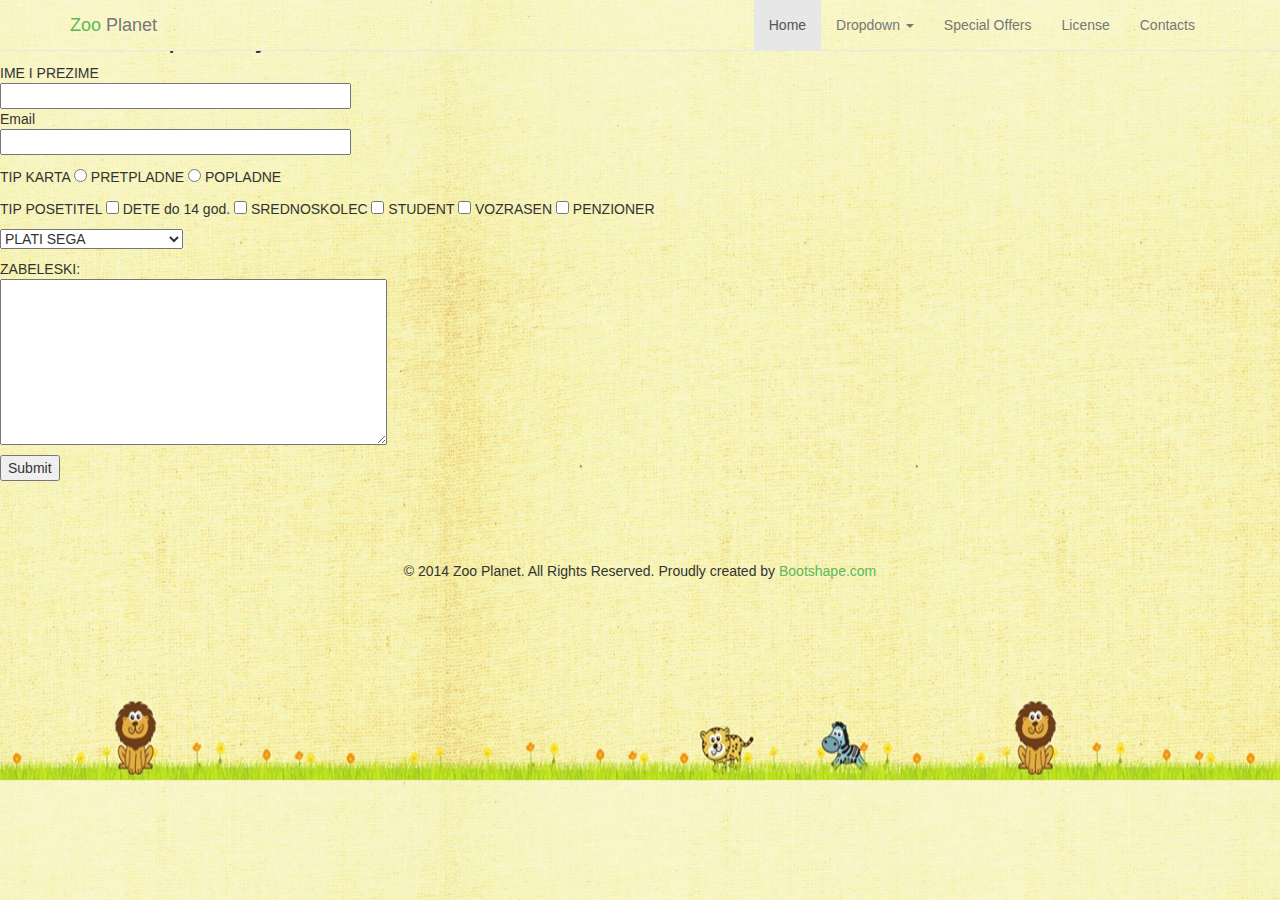
<file: zoo-planet/html/onlineplakanje.html>
<!DOCTYPE html>
<!--


AUTHOR
Design and code by: http://www.bootshape.com
Free stock photos by: http://www.bootshape.com

Read full license: http://www.bootshape.com/license.php

CREDITS
Background: http://subtlepatterns.com/ (extra_clean_paper)
Fonts: http://www.google.com/fonts (Actor, Duru_Sans)

SUPPORT
E-mail: bootshape.com@gmail.com
Contact: http://www.bootshape.com/contact.php
-->
<html>
  <head>
    <title>Zoo Planet</title>
    <meta name="viewport" content="width=device-width, initial-scale=1.5">
    <!-- Bootstrap -->
    <link href="css/bootstrap.css" rel="stylesheet">
    
    <!--Google Fonts-->
    <link href='http://fonts.googleapis.com/css?family=Duru+Sans|Actor' rel='stylesheet' type='text/css'>
    
    <!--Bootshape-->
    <link href="css/bootshape.css" rel="stylesheet">
   <meta name="viewport" content="width=device-width, initial-scale=1">
  <link rel="stylesheet" href="https://maxcdn.bootstrapcdn.com/bootstrap/3.3.7/css/bootstrap.min.css">
  <script src="https://ajax.googleapis.com/ajax/libs/jquery/3.1.1/jquery.min.js"></script>
  <script src="https://maxcdn.bootstrapcdn.com/bootstrap/3.3.7/js/bootstrap.min.js"></script>
    <!-- HTML5 Shim and Respond.js IE8 support of HTML5 elements and media queries -->
    <!-- WARNING: Respond.js doesn't work if you view the page via file:// -->
    <!--[if lt IE 9]>
      <script src="https://oss.maxcdn.com/libs/html5shiv/3.7.0/html5shiv.js"></script>
      <script src="https://oss.maxcdn.com/libs/respond.js/1.3.0/respond.min.js"></script>
    <![endif]-->

  </head>
  <body>
    <!-- Navigation bar -->
    <div class="navbar navbar-default navbar-fixed-top" role="navigation">
      <div class="container">
        <div class="navbar-header">
          <button type="button" class="navbar-toggle" data-toggle="collapse" data-target=".navbar-collapse">
            <span class="sr-only">Toggle navigation</span>
            <span class="icon-bar"></span>
            <span class="icon-bar"></span>
            <span class="icon-bar"></span>
          </button>
          <a class="navbar-brand" href="#"><span class="green">Zoo</span> Planet</a>
        </div>
        <nav role="navigation" class="collapse navbar-collapse navbar-right">
          <ul class="navbar-nav nav">
            <li class="active"><a href="#">Home</a></li>
            <li class="dropdown">
              <a data-toggle="dropdown" href="#" class="dropdown-toggle">Dropdown <b class="caret"></b></a>
              <ul class="dropdown-menu">
                <li><a href="#">Item 1</a></li>
                <li class="active"><a href="#">Item 2</a></li>
                <li><a href="#">Item 3</a></li>
                <li class="divider"></li>
                <li><a href="#">All Items</a></li>
              </ul>
            </li>
            <li><a href="#">Special Offers</a></li>
            <li><a href="#">License</a></li>
            <li><a href="#">Contacts</a></li>
          </ul>
        </nav>
      </div>
    </div><!-- End Navigation bar -->
	
	  <h2>Formular za plakanje</h2>
<FORM ACTION="http://www.rebol.com/cgi-bin/test-cgi.cgi"
METHOD="POST">
IME I PREZIME <BR>
<INPUT TYPE="TEXT" NAME="name" SIZE="40">
<P>
Email  <BR>
<INPUT TYPE="TEXT" NAME="email" SIZE="40">
<P>
TIP KARTA
<INPUT TYPE="RADIO" NAME="send" VALUE="PRETPLADNE"> PRETPLADNE
<INPUT TYPE="RADIO" NAME="send" VALUE="POPLADNE"> POPLADNE
<P>
TIP POSETITEL
<INPUT TYPE="CHECKBOX" NAME="status" VALUE="DETE DO 14 GOD."> DETE do 14 god.
<INPUT TYPE="CHECKBOX" NAME="status" VALUE="SREDNOSKOLEC"> SREDNOSKOLEC
<INPUT TYPE="CHECKBOX" NAME="status" VALUE="STUDENT"> STUDENT
<INPUT TYPE="CHECKBOX" NAME="status" VALUE="VOZRASEN"> VOZRASEN
<INPUT TYPE="CHECKBOX" NAME="status" VALUE="PENZIONER"> PENZIONER
<P>
<SELECT NAME="TIP NA PLAKANJE">
<OPTION SELECTED>PLATI SEGA</OPTION>
<OPTION>PRATI PODOCNA</OPTION>
<OPTION>PLATI PRI VLEGUVANJE</OPTION>

</SELECT>
<P>
ZABELESKI:<BR>
<TEXTAREA NAME="description" ROWS="8" COLS="45"></TEXTAREA>
<P>
<INPUT TYPE="SUBMIT" NAME="submit" VALUE="Submit">
</FORM>
    <!-- Footer -->
    <div class="footer text-center">
        <p>&copy; 2014 Zoo Planet. All Rights Reserved. Proudly created by <a class="green" href="http://bootshape.com">Bootshape.com</a></p>
    </div><!-- End Footer -->

    <!-- jQuery (necessary for Bootstrap's JavaScript plugins) -->
    <!-- // <script src="https://code.jquery.com/jquery.js"></script> -->
    <script src="js/jquery.js"></script>
    <!-- Include all compiled plugins (below), or include individual files as needed -->
    <script src="js/bootstrap.min.js"></script>
    <script src="js/bootshape.js"></script>
  </body>
</html>
</file>
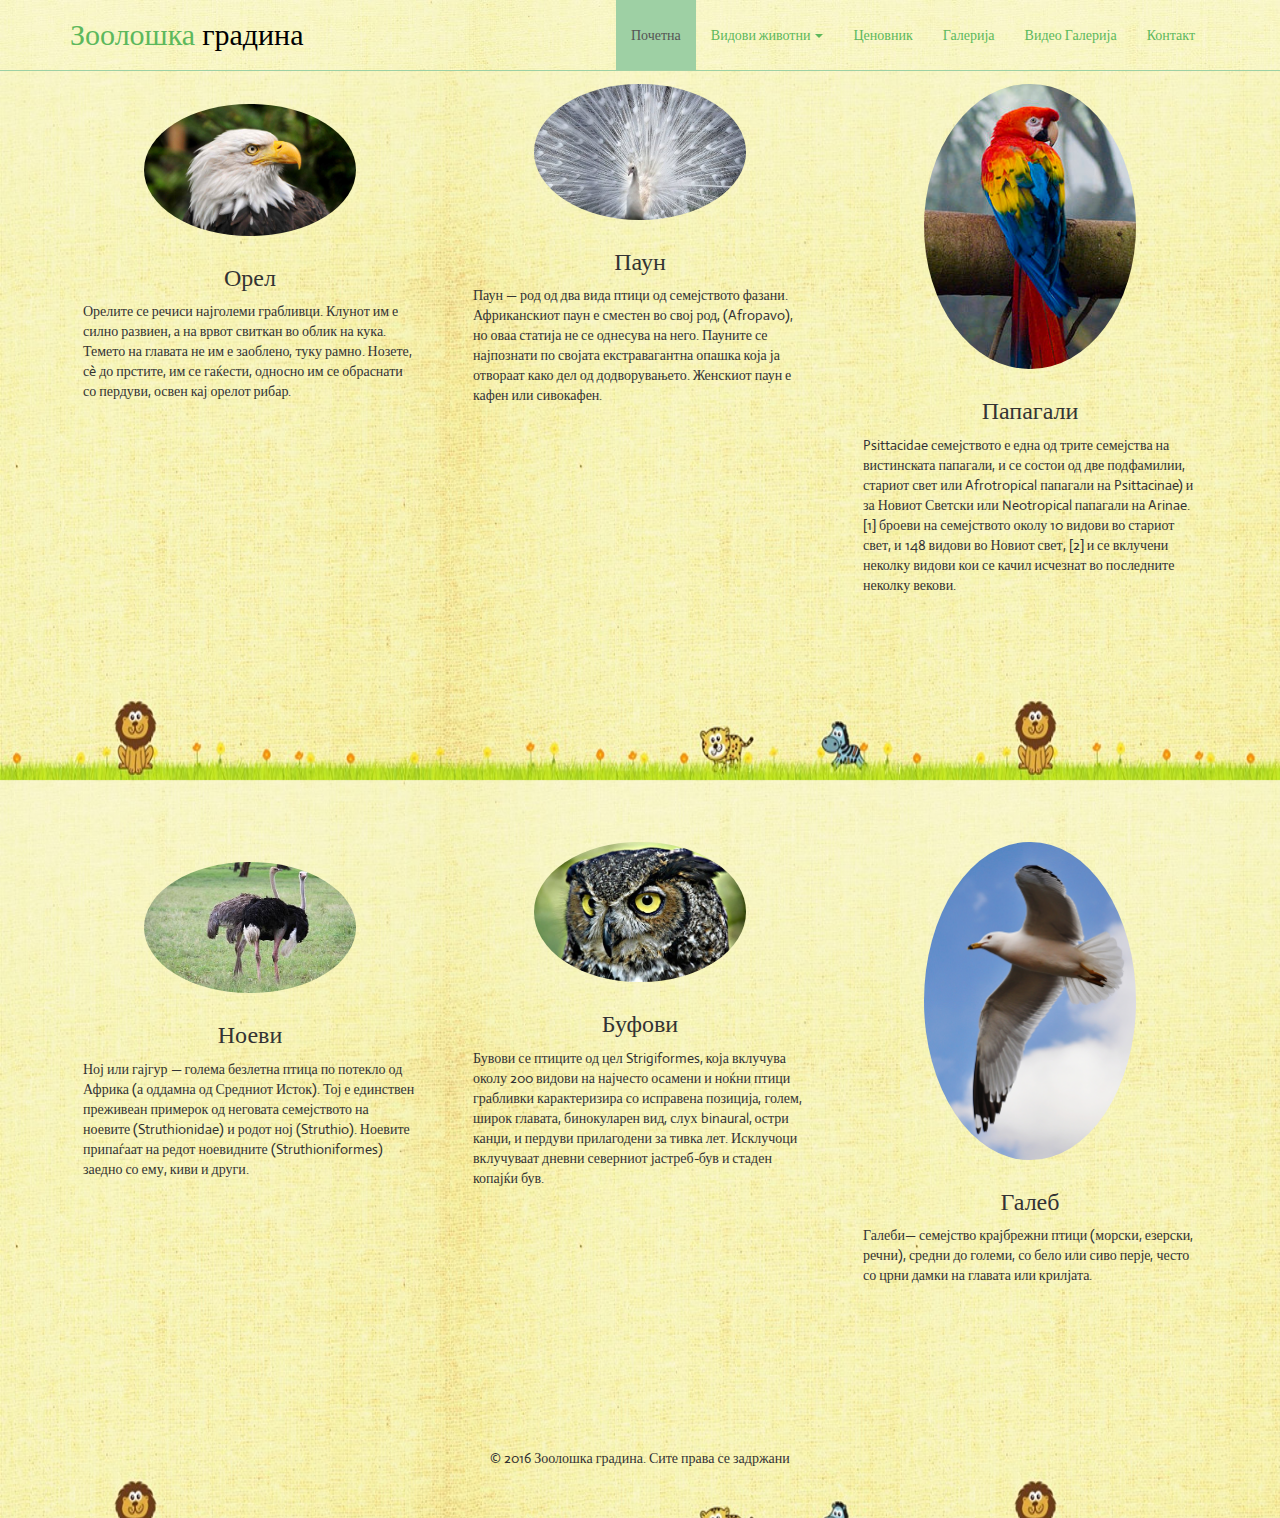
<file: zoo-planet/html/ptici.html>
﻿<!DOCTYPE html>

<html>
  <head>
<meta name="viewport" content="width=device-width, initial-scale=1.0">

    <meta charset ="utf-8"> </meta>
    <title>Зоолошка градина</title>
    <meta name="viewport" content="width=device-width, initial-scale=1.0">
    <!-- Bootstrap -->
    <link href="css/bootstrap.css" rel="stylesheet">
    
    <!--Google Fonts-->
    <link href='http://fonts.googleapis.com/css?family=Duru+Sans|Actor' rel='stylesheet' type='text/css'>
    
    <!--Bootshape-->
    <link href="css/bootshape.css" rel="stylesheet">

    <!-- HTML5 Shim and Respond.js IE8 support of HTML5 elements and media queries -->
    <!-- WARNING: Respond.js doesn't work if you view the page via file:// -->
    <!--[if lt IE 9]>
      <script src="https://oss.maxcdn.com/libs/html5shiv/3.7.0/html5shiv.js"></script>
      <script src="https://oss.maxcdn.com/libs/respond.js/1.3.0/respond.min.js"></script>
    <![endif]-->
<style>
      #map {
        height: 365px;
        width: 1000px;
       }
    </style>
  </head>
  <body>



<div class="navbar navbar-default navbar-fixed-top" role="navigation">
      <div class="container">
        <div class="navbar-header">
          <button type="button" class="navbar-toggle" data-toggle="collapse" data-target=".navbar-collapse">
            <span class="sr-only">Toggle navigation</span>
            <span class="icon-bar"></span>
            <span class="icon-bar"></span>
            <span class="icon-bar"></span>
          </button>
          <a class="navbar-brand" href="#"><span class="green">Зоолошка</span> градина</a>
        </div>
        <nav role="navigation" class="collapse navbar-collapse navbar-right">
          <ul class="navbar-nav nav">
            <li class="active"><a href="index.html">Почетна</a></li>
            <li class="dropdown">
              <a data-toggle="dropdown" href="#" class="dropdown-toggle">Видови животни  <b class="caret"></b></a>
              <ul class="dropdown-menu">
                <li><a href="vlecugi.html">Влечуги</a></li>
                <li class="active"><a href="ptici.html">Птици</a></li>
                <li><a href="zivotni.html">Животни</a></li>
                <li class="divider"></li>
              </ul>
            </li>
            <li><a href="cena.html">Ценовник</a></li>
             <li><a href="galerija.html">Галерија</a></li>
            <li><a href="videogalerija.html">Видео Галерија</a></li>
            <li><a href="kontakt.html">Контакт</a></li>
          </ul>
        </nav>
      </div>
    </div><!-- End Navigation bar -->



</br>
</br>
<div class="container thumbs">
      <div class="col-sm-6 col-md-4"></br>
        <div class="thumbnail">

          <img src="img/orel.jpg" alt="" class="img-circle">
          <div class="caption">
            <h3 class="text-center">Орел</h3>
            <p>Орелите се речиси најголеми грабливци. Клунот им е силно развиен, а на врвот свиткан во облик на кука. Темето на главата не им е заоблено, туку рамно. Нозете, сè до прстите, им се гаќести, односно им се обраснати со пердуви, освен кај орелот рибар. </p>
            <div class="btn-toolbar text-center">
            </div>
          </div>
        </div>
      </div>
      <div class="col-sm-6 col-md-4">
        <div class="thumbnail">

          <img src="img/paun.jpg" alt="" class="img-circle">
          <div class="caption">
            <h3 class="text-center">Паун</h3>
            <p> Паун — род од два вида птици од семејството фазани. Африканскиот паун е сместен во свој род, (Afropavo), но оваа статија не се однесува на него. Пауните се најпознати по својата екстравагантна опашка која ја отвораат како дел од додворувањето. Женскиот паун е кафен или сивокафен.
</p>
            <div class="btn-toolbar text-center">
            </div>
          </div>
        </div>
      </div>
      <div class="col-sm-6 col-md-4">
        <div class="thumbnail">

          <img src="img/papagal.jpg" alt="" class="img-circle">
          <div class="caption">
            <h3 class="text-center">Папагали</h3>
            <p>Psittacidae семејството е една од трите семејства на вистинската папагали, и се состои од две подфамилии, стариот свет или Afrotropical папагали на Psittacinae) и за Новиот Светски или Neotropical папагали на Arinae. [1] броеви на семејството околу 10 видови во стариот свет, и 148 видови во Новиот свет, [2] и се вклучени неколку видови кои се качил исчезнат во последните неколку векови.</p>
            <div class="btn-toolbar text-center">
            </div>
          </div>
        </div>
      </div>
    </div>
</br>
</br></br></br></br></br>
<div class="container thumbs">
      <div class="col-sm-6 col-md-4"></br>
        <div class="thumbnail">

          <img src="img/noj.jpg" alt="" class="img-circle">
          <div class="caption">
            <h3 class="text-center">Ноеви</h3>
            <p>Ној или гајгур — голема безлетна птица по потекло од Африка (а оддамна од Средниот Исток). Тој е единствен преживеан примерок од неговата семејството на ноевите (Struthionidae) и родот ној (Struthio). Ноевите припаѓаат на редот ноевидните (Struthioniformes) заедно со ему, киви и други.</p>
            <div class="btn-toolbar text-center">
            </div>
          </div>
        </div>
      </div>

      <div class="col-sm-6 col-md-4">
        <div class="thumbnail">

          <img src="img/buf.jpg" alt="" class="img-circle">
          <div class="caption">
            <h3 class="text-center">Буфови</h3>
            <p> Бувови се птиците од цел Strigiformes, која вклучува околу 200 видови на најчесто осамени и ноќни птици грабливки карактеризира со исправена позиција, голем, широк главата, бинокуларен вид, слух binaural, остри канџи, и пердуви прилагодени за тивка лет. Исклучоци вклучуваат дневни северниот јастреб-був и стаден копајќи був.</p>
            <div class="btn-toolbar text-center">
            </div>
          </div>
        </div>
      </div>
  <div class="col-sm-6 col-md-4">
        <div class="thumbnail">

          <img src="img/galeb.jpg" alt="" class="img-circle">
          <div class="caption">
            <h3 class="text-center">Галеб</h3>
            <p> Галеби— семејство крајбрежни птици (морски, езерски, речни), средни до големи, со бело или сиво перје, често со црни дамки на главата или крилјата.</p>
            <div class="btn-toolbar text-center">
            </div>
          </div>
        </div>
      </div>    
         
    </div>










    <!-- jQuery (necessary for Bootstrap's JavaScript plugins) -->
    <!-- // <script src="https://code.jquery.com/jquery.js"></script> -->
    <script src="js/jquery.js"></script>
    <!-- Include all compiled plugins (below), or include individual files as needed -->
    <script src="js/bootstrap.min.js"></script>
    <script src="js/bootshape.js"></script>
</body>
<footer>
 <div class="footer text-center">
        <p>&copy; 2016 Зоолошка градина. Сите права се задржани</p>
    </div><!-- End Footer --></footer>
</html>
</file>
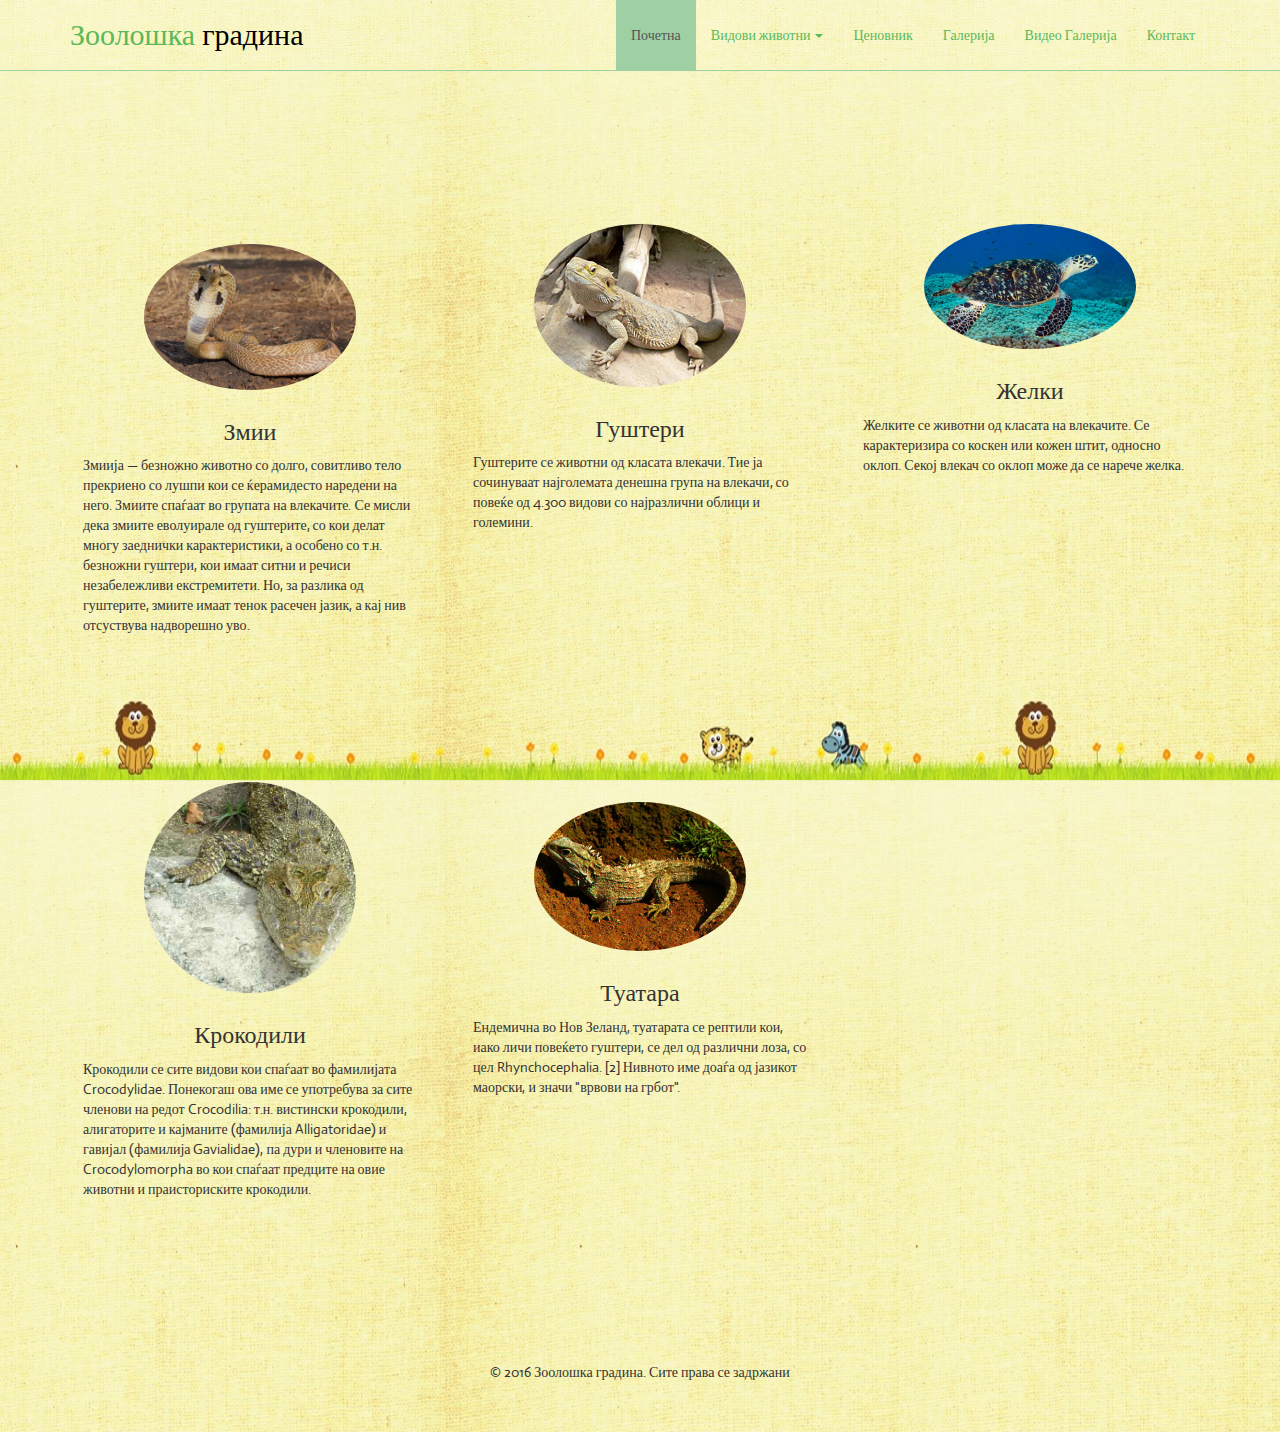
<file: zoo-planet/html/vlecugi.html>
﻿<!DOCTYPE html>

<html>
  <head>
<meta name="viewport" content="width=device-width, initial-scale=1.0">

    <meta charset ="utf-8"> </meta>
    <title>Зоолошка градина</title>
    <meta name="viewport" content="width=device-width, initial-scale=1.0">
    <!-- Bootstrap -->
    <link href="css/bootstrap.css" rel="stylesheet">
    
    <!--Google Fonts-->
    <link href='http://fonts.googleapis.com/css?family=Duru+Sans|Actor' rel='stylesheet' type='text/css'>
    
    <!--Bootshape-->
    <link href="css/bootshape.css" rel="stylesheet">

    <!-- HTML5 Shim and Respond.js IE8 support of HTML5 elements and media queries -->
    <!-- WARNING: Respond.js doesn't work if you view the page via file:// -->
    <!--[if lt IE 9]>
      <script src="https://oss.maxcdn.com/libs/html5shiv/3.7.0/html5shiv.js"></script>
      <script src="https://oss.maxcdn.com/libs/respond.js/1.3.0/respond.min.js"></script>
    <![endif]-->
<style>
      #map {
        height: 365px;
        width: 1000px;
       }
    </style>
  </head>
  <body>



<div class="navbar navbar-default navbar-fixed-top" role="navigation">
      <div class="container">
        <div class="navbar-header">
          <button type="button" class="navbar-toggle" data-toggle="collapse" data-target=".navbar-collapse">
            <span class="sr-only">Toggle navigation</span>
            <span class="icon-bar"></span>
            <span class="icon-bar"></span>
            <span class="icon-bar"></span>
          </button>
          <a class="navbar-brand" href="#"><span class="green">Зоолошка</span> градина</a>
        </div>
        <nav role="navigation" class="collapse navbar-collapse navbar-right">
          <ul class="navbar-nav nav">
            <li class="active"><a href="index.html">Почетна</a></li>
            <li class="dropdown">
              <a data-toggle="dropdown" href="#" class="dropdown-toggle">Видови животни  <b class="caret"></b></a>
              <ul class="dropdown-menu">
                <li><a href="vlecugi.html">Влечуги</a></li>
                <li class="active"><a href="ptici.html">Птици</a></li>
                <li><a href="zivotni.html">Животни</a></li>
                <li class="divider"></li>
              </ul>
            </li>
            <li><a href="cena.html">Ценовник</a></li>
             <li><a href="galerija.html">Галерија</a></li>
            <li><a href="videogalerija.html">Видео Галерија</a></li>
            <li><a href="kontakt.html">Контакт</a></li>
          </ul>
        </nav>
      </div>
    </div><!-- End Navigation bar -->


</br>
</br>
</br>
</br>
</br>
</br>
</br>
</br>
</br>
<div class="container thumbs">
      <div class="col-sm-6 col-md-4"></br>
        <div class="thumbnail">

          <img src="img/zmija.jpg" alt="" class="img-circle">
          <div class="caption">
            <h3 class="text-center">Змии</h3>
            <p>Змиија  — безножно животно со долго, совитливо тело прекриено со лушпи кои се ќерамидесто наредени на него. Змиите спаѓаат во групата на влекачите. Се мисли дека змиите еволуирале од гуштерите, со кои делат многу заеднички карактеристики, а особено со т.н. безножни гуштери, кои имаат ситни и речиси незабележливи екстремитети. Но, за разлика од гуштерите, змиите имаат тенок расечен јазик, а кај нив отсуствува надворешно уво.</p>
            <div class="btn-toolbar text-center">
            </div>
          </div>
        </div>
      </div>
      <div class="col-sm-6 col-md-4">
        <div class="thumbnail">

          <img src="img/guster.jpg" alt="" class="img-circle">
          <div class="caption">
            <h3 class="text-center">Гуштери</h3>
            <p> Гуштерите се животни од класата влекачи. Тие ја сочинуваат најголемата денешна група на влекачи, со повеќе од 4.300 видови со најразлични облици и големини.
</p>
            <div class="btn-toolbar text-center">
            </div>
          </div>
        </div>
      </div>
      <div class="col-sm-6 col-md-4">
        <div class="thumbnail">

          <img src="img/zelka.jpg" alt="" class="img-circle">
          <div class="caption">
            <h3 class="text-center">Желки</h3>
            <p>Желките се животни од класата на влекачите. Се карактеризира со коскен или кожен штит, односно оклоп. Секој влекач со оклоп може да се нарече желка.</p>
            <div class="btn-toolbar text-center">
            </div>
          </div>
        </div>
      </div>
    </div>


<div class="container thumbs">
      <div class="col-sm-6 col-md-4"></br>
        <div class="thumbnail">

          <img src="img/pic1.jpg" alt="" class="img-circle">
          <div class="caption">
            <h3 class="text-center">Крокодили</h3>
            <p>Крокодили се сите видови кои спаѓаат во фамилијата Crocodylidae. Понекогаш ова име се употребува за сите членови на редот Crocodilia: т.н. вистински крокодили, алигаторите и кајманите (фамилија Alligatoridae) и гавијал (фамилија Gavialidae), па дури и членовите на Crocodylomorpha во кои спаѓаат предците на овие животни и праисториските крокодили.</p>
            <div class="btn-toolbar text-center">
            </div>
          </div>
        </div>
      </div>

</br></br>
      <div class="col-sm-6 col-md-4">
        <div class="thumbnail">

          <img src="img/tuatara.jpg" alt="" class="img-circle">
          <div class="caption">
            <h3 class="text-center">Туатара</h3>
            <p> Ендемична во Нов Зеланд, туатарата се рептили кои, иако личи повеќето гуштери, се дел од различни лоза, со цел Rhynchocephalia. [2] Нивното име доаѓа од јазикот маорски, и значи "врвови на грбот".</p>
            <div class="btn-toolbar text-center">
            </div>
          </div>
        </div>
      </div>
      
         
    </div>










    <!-- jQuery (necessary for Bootstrap's JavaScript plugins) -->
    <!-- // <script src="https://code.jquery.com/jquery.js"></script> -->
    <script src="js/jquery.js"></script>
    <!-- Include all compiled plugins (below), or include individual files as needed -->
    <script src="js/bootstrap.min.js"></script>
    <script src="js/bootshape.js"></script>
</body>
<footer>
 <div class="footer text-center">
        <p>&copy; 2016 Зоолошка градина. Сите права се задржани</p>
    </div><!-- End Footer --></footer>
</html>
</file>
<file: zoo-planet/html/css/bootshape.css>
body {
    background-image:url('../img/background.jpg');
 background-size: 900px 780px;background-repeat:repeat;
}
.navbar {
    background-image:url('../img/background.jpg');
    background-repeat:repeat;
}
.jumbotron {
    background-color: transparent;
    padding: 70px 0 0 0;
}
.green {
    color: #5cb85c;
}
.thumbs {
    padding: 40px 0;
}
.thumbnail > img {
    max-width: 60%;
}
.footer {
    margin-top: 40px;
    padding: 40px 0;
}
</file>
